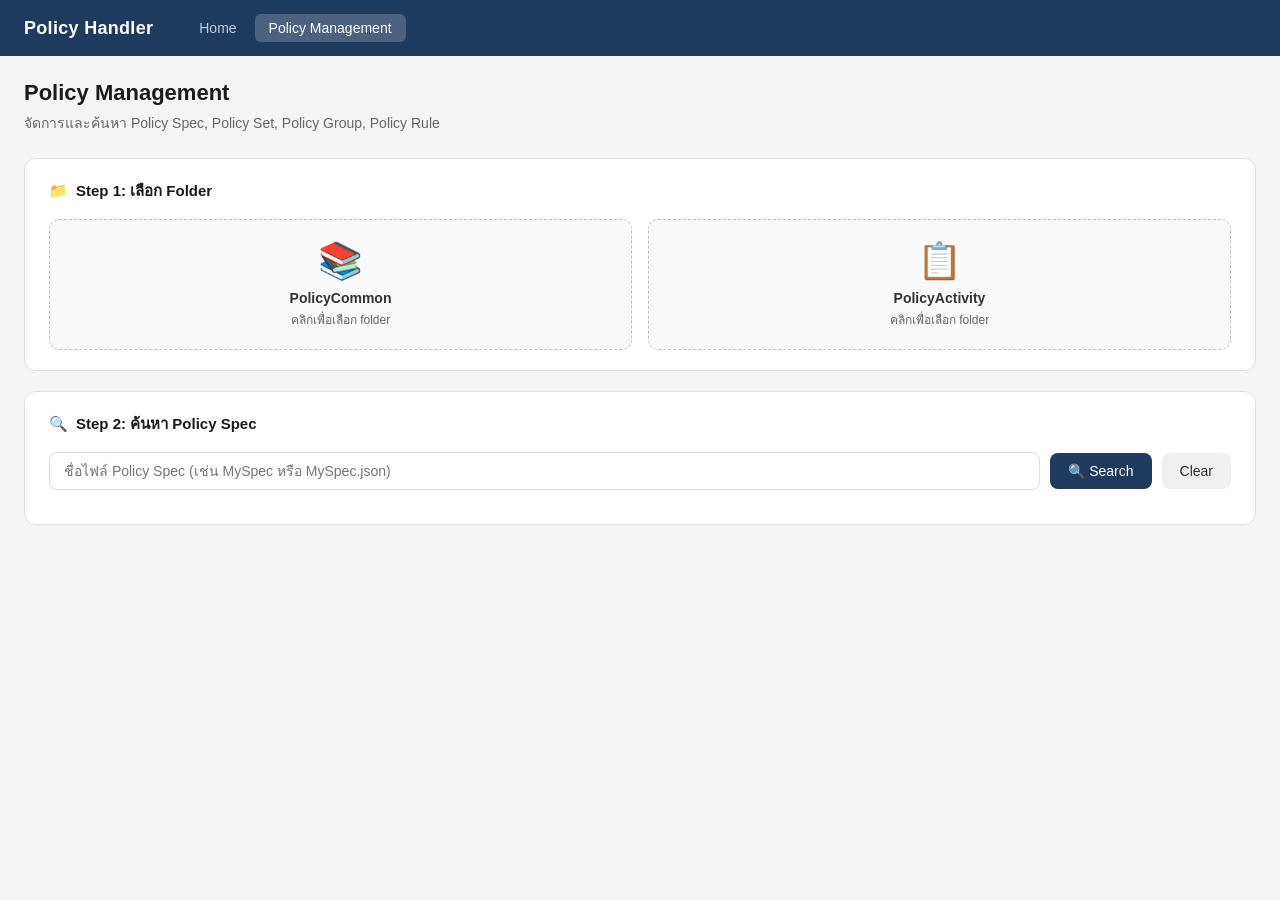
<file: src/main/resources/static/policy-management.html>
<!DOCTYPE html>
<html lang="th">
<head>
<meta charset="UTF-8">
<meta name="viewport" content="width=device-width, initial-scale=1.0">
<title>Policy Management</title>
<style>
  * { box-sizing: border-box; margin: 0; padding: 0; }
  body { font-family: -apple-system, BlinkMacSystemFont, 'Segoe UI', sans-serif; background: #f5f5f5; color: #1a1a1a; min-height: 100vh; }

  /* Layout */
  .app { display: flex; flex-direction: column; min-height: 100vh; }
  .navbar { background: #1e3a5f; color: white; padding: 0 24px; display: flex; align-items: center; height: 56px; gap: 32px; }
  .navbar-brand { font-size: 18px; font-weight: 600; letter-spacing: 0.3px; }
  .navbar-menu { display: flex; gap: 4px; }
  .nav-item { color: rgba(255,255,255,0.75); padding: 6px 14px; border-radius: 6px; cursor: pointer; font-size: 14px; transition: all 0.15s; border: none; background: none; }
  .nav-item:hover { background: rgba(255,255,255,0.1); color: white; }
  .nav-item.active { background: rgba(255,255,255,0.2); color: white; font-weight: 500; }

  .content { flex: 1; padding: 24px; max-width: 1400px; margin: 0 auto; width: 100%; }

  /* Cards */
  .card { background: white; border-radius: 12px; border: 0.5px solid #e0e0e0; padding: 20px 24px; margin-bottom: 20px; }
  .card-title { font-size: 15px; font-weight: 600; color: #1a1a1a; margin-bottom: 16px; display: flex; align-items: center; gap: 8px; }

  /* Folder browse section */
  .folder-grid { display: grid; grid-template-columns: 1fr 1fr; gap: 16px; }
  .folder-card { border: 1.5px dashed #c0c0c0; border-radius: 10px; padding: 20px; text-align: center; cursor: pointer; transition: all 0.2s; background: #fafafa; }
  .folder-card:hover { border-color: #1e3a5f; background: #f0f4fa; }
  .folder-card.loaded { border-style: solid; border-color: #2e7d32; background: #f1f8f1; }
  .folder-icon { font-size: 36px; margin-bottom: 8px; }
  .folder-name { font-size: 14px; font-weight: 600; color: #333; }
  .folder-status { font-size: 12px; color: #666; margin-top: 4px; }
  .folder-status.ok { color: #2e7d32; }
  input[type="file"] { display: none; }

  /* Search */
  .search-row { display: flex; gap: 10px; align-items: center; }
  .search-input { flex: 1; padding: 10px 14px; border: 1px solid #ddd; border-radius: 8px; font-size: 14px; outline: none; transition: border 0.15s; }
  .search-input:focus { border-color: #1e3a5f; }
  .btn { padding: 10px 18px; border-radius: 8px; border: none; cursor: pointer; font-size: 14px; font-weight: 500; transition: all 0.15s; }
  .btn-primary { background: #1e3a5f; color: white; }
  .btn-primary:hover { background: #16305a; }
  .btn-sm { padding: 6px 12px; font-size: 13px; }
  .btn-secondary { background: #f0f0f0; color: #333; }
  .btn-secondary:hover { background: #e0e0e0; }
  .btn-link { background: none; border: none; color: #1565c0; cursor: pointer; font-size: 13px; padding: 2px 4px; text-decoration: underline; font-weight: 500; }
  .btn-link:hover { color: #0d47a1; }

  /* Badge */
  .badge { display: inline-block; padding: 2px 8px; border-radius: 20px; font-size: 11px; font-weight: 600; }
  .badge-common { background: #e3f2fd; color: #1565c0; }
  .badge-activity { background: #fff3e0; color: #e65100; }

  /* JSON viewer */
  .json-viewer { background: #f8f9fa; border: 1px solid #e0e0e0; border-radius: 8px; padding: 16px; font-family: 'Consolas', 'Monaco', monospace; font-size: 13px; line-height: 1.7; overflow-x: auto; white-space: pre-wrap; word-break: break-all; }
  .json-key { color: #6f42c1; font-weight: 500; }
  .json-string { color: #032f62; }
  .json-number { color: #005cc5; }
  .json-bool { color: #e36209; }
  .json-null { color: #999; }
  .json-link { color: #1565c0; cursor: pointer; text-decoration: underline; font-weight: 600; background: #e8f4fd; padding: 0 3px; border-radius: 3px; }
  .json-link:hover { background: #bbdefb; }

  /* Breadcrumb */
  .breadcrumb { display: flex; align-items: center; gap: 6px; font-size: 13px; color: #666; margin-bottom: 16px; flex-wrap: wrap; }
  .breadcrumb-item { cursor: pointer; color: #1565c0; text-decoration: underline; }
  .breadcrumb-item:hover { color: #0d47a1; }
  .breadcrumb-sep { color: #bbb; }
  .breadcrumb-current { color: #333; font-weight: 500; }

  /* File info bar */
  .file-info { display: flex; align-items: center; gap: 10px; margin-bottom: 12px; padding: 10px 14px; background: #f0f4fa; border-radius: 8px; flex-wrap: wrap; }
  .file-name { font-size: 14px; font-weight: 600; color: #1a1a1a; }
  .file-path { font-size: 12px; color: #666; }

  /* Alert */
  .alert { padding: 12px 16px; border-radius: 8px; font-size: 14px; margin-bottom: 12px; }
  .alert-info { background: #e3f2fd; color: #1565c0; border: 1px solid #90caf9; }
  .alert-warning { background: #fff3e0; color: #e65100; border: 1px solid #ffcc02; }
  .alert-error { background: #ffebee; color: #c62828; border: 1px solid #ef9a9a; }
  .alert-success { background: #e8f5e9; color: #2e7d32; border: 1px solid #a5d6a7; }

  /* Section header */
  .section-header { font-size: 22px; font-weight: 600; color: #1a1a1a; margin-bottom: 6px; }
  .section-sub { font-size: 14px; color: #666; margin-bottom: 24px; }

  /* Tab */
  .tabs { display: flex; border-bottom: 1px solid #e0e0e0; margin-bottom: 20px; gap: 0; }
  .tab { padding: 10px 20px; cursor: pointer; font-size: 14px; color: #666; border-bottom: 2px solid transparent; transition: all 0.15s; }
  .tab.active { color: #1e3a5f; border-bottom-color: #1e3a5f; font-weight: 600; }
  .tab:hover { color: #1e3a5f; }

  /* Table */
  .result-table { width: 100%; border-collapse: collapse; font-size: 13px; }
  .result-table th { background: #f5f5f5; padding: 8px 12px; text-align: left; font-weight: 600; color: #555; border-bottom: 1px solid #e0e0e0; }
  .result-table td { padding: 8px 12px; border-bottom: 0.5px solid #f0f0f0; }
  .result-table tr:hover td { background: #fafafa; }

  /* Loading */
  .spinner { display: inline-block; width: 16px; height: 16px; border: 2px solid #ddd; border-top-color: #1e3a5f; border-radius: 50%; animation: spin 0.7s linear infinite; }
  @keyframes spin { to { transform: rotate(360deg); } }

  /* Empty state */
  .empty { text-align: center; padding: 48px 24px; color: #999; }
  .empty-icon { font-size: 48px; margin-bottom: 12px; }
  .empty-text { font-size: 15px; }

  .hidden { display: none !important; }
  .divider { height: 1px; background: #f0f0f0; margin: 16px 0; }
</style>
</head>
<body>
<div class="app">
  <nav class="navbar">
    <div class="navbar-brand">Policy Handler</div>
    <div class="navbar-menu">
      <button class="nav-item" onclick="showPage('home')">Home</button>
      <button class="nav-item active" onclick="showPage('policy')">Policy Management</button>
    </div>
  </nav>

  <div class="content">
    <!-- HOME PAGE -->
    <div id="page-home" class="hidden">
      <div class="section-header">Welcome</div>
      <div class="section-sub">Policy Handler System</div>
    </div>

    <!-- POLICY MANAGEMENT PAGE -->
    <div id="page-policy">
      <div class="section-header">Policy Management</div>
      <div class="section-sub">จัดการและค้นหา Policy Spec, Policy Set, Policy Group, Policy Rule</div>

      <!-- Step 1: Browse Folders -->
      <div class="card">
        <div class="card-title">
          <span>&#128193;</span> Step 1: เลือก Folder
        </div>
        <div class="folder-grid">
          <!-- PolicyCommon -->
          <div class="folder-card" id="fc-common" onclick="document.getElementById('input-common').click()">
            <input type="file" id="input-common" webkitdirectory multiple accept=".json" onchange="loadFolder('common', this)">
            <div class="folder-icon">&#128218;</div>
            <div class="folder-name">PolicyCommon</div>
            <div class="folder-status" id="status-common">คลิกเพื่อเลือก folder</div>
          </div>
          <!-- PolicyActivity -->
          <div class="folder-card" id="fc-activity" onclick="document.getElementById('input-activity').click()">
            <input type="file" id="input-activity" webkitdirectory multiple accept=".json" onchange="loadFolder('activity', this)">
            <div class="folder-icon">&#128203;</div>
            <div class="folder-name">PolicyActivity</div>
            <div class="folder-status" id="status-activity">คลิกเพื่อเลือก folder</div>
          </div>
        </div>
      </div>

      <!-- Step 2: Search -->
      <div class="card">
        <div class="card-title">
          <span>&#128269;</span> Step 2: ค้นหา Policy Spec
        </div>
        <div class="search-row">
          <input class="search-input" id="search-input" type="text" placeholder="ชื่อไฟล์ Policy Spec (เช่น MySpec หรือ MySpec.json)" onkeydown="if(event.key==='Enter')doSearch()">
          <button class="btn btn-primary" onclick="doSearch()">&#128269; Search</button>
          <button class="btn btn-secondary" onclick="clearAll()">Clear</button>
        </div>
        <div id="search-result" style="margin-top: 14px;"></div>
      </div>

      <!-- Viewer Area -->
      <div id="viewer-area" class="hidden">
        <!-- Breadcrumb -->
        <div class="card" style="padding: 14px 20px;">
          <div class="breadcrumb" id="breadcrumb"></div>
        </div>
        <!-- File View -->
        <div class="card" id="file-card">
          <div class="file-info" id="file-info-bar"></div>
          <div id="file-content"></div>
        </div>
      </div>
    </div>
  </div>
</div>

<script>
// ============================================================
// STATE
// ============================================================
const folders = { common: {}, activity: {} };
// folders[source][normalizedPath] = {name, content (text), parsed}
// normalizedPath: "CFS/Policy/Spec/MySpec.json" etc.

const breadcrumbStack = [];
// each: { label, type, fileName, source }

// ============================================================
// NAV
// ============================================================
function showPage(p) {
  document.querySelectorAll('[id^="page-"]').forEach(el => el.classList.add('hidden'));
  document.getElementById('page-' + p).classList.remove('hidden');
  document.querySelectorAll('.nav-item').forEach(el => el.classList.remove('active'));
  event.target.classList.add('active');
}

// ============================================================
// LOAD FOLDER
// ============================================================
function loadFolder(source, input) {
  const files = Array.from(input.files).filter(f => f.name.endsWith('.json'));
  folders[source] = {};
  files.forEach(file => {
    // file.webkitRelativePath e.g. "PolicyCommon/CFS/Policy/Spec/foo.json"
    const parts = file.webkitRelativePath.split('/');
    // Remove root folder (PolicyCommon or PolicyActivity)
    const rel = parts.slice(1).join('/');
    const reader = new FileReader();
    reader.onload = e => {
      try {
        folders[source][rel] = { name: file.name, content: e.target.result, parsed: JSON.parse(e.target.result) };
      } catch {
        folders[source][rel] = { name: file.name, content: e.target.result, parsed: null };
      }
    };
    reader.readAsText(file);
  });

  const card = document.getElementById('fc-' + source);
  const status = document.getElementById('status-' + source);
  card.classList.add('loaded');
  status.textContent = files.length + ' ไฟล์ JSON โหลดแล้ว';
  status.className = 'folder-status ok';
}

// ============================================================
// NORMALIZE PATH
// ============================================================
function normalizePath(p) {
  return p.replace(/\\/g, '/').toLowerCase();
}

function findFile(source, pathPatterns) {
  // pathPatterns: array of possible rel paths (case-insensitive match)
  const store = folders[source];
  for (const pattern of pathPatterns) {
    const normPattern = normalizePath(pattern);
    for (const key of Object.keys(store)) {
      if (normalizePath(key) === normPattern) {
        return { key, ...store[key] };
      }
    }
    // Try partial match: just filename in correct folder prefix
  }
  return null;
}

// ============================================================
// SEARCH POLICY SPEC
// ============================================================
function doSearch() {
  const raw = document.getElementById('search-input').value.trim();
  if (!raw) return;
  const fname = raw.endsWith('.json') ? raw : raw + '.json';
  const resultEl = document.getElementById('search-result');
  resultEl.innerHTML = '<div><span class="spinner"></span> กำลังค้นหา...</div>';

  setTimeout(() => {
    // Search in CFS, RFS sub-paths
    const subFolders = ['CFS', 'RFS'];
    const specRelPaths = subFolders.map(sf => `${sf}/Policy/Spec/${fname}`);
    
    let found = null, foundSource = null;
    for (const src of ['common', 'activity']) {
      const res = findFile(src, specRelPaths);
      if (res) { found = res; foundSource = src; break; }
    }

    if (!found) {
      resultEl.innerHTML = `<div class="alert alert-error">&#10060; ไม่พบไฟล์ "${fname}" ใน PolicyCommon และ PolicyActivity (CFS/Policy/Spec, RFS/Policy/Spec)</div>`;
      return;
    }

    const srcLabel = foundSource === 'common' ? 'PolicyCommon' : 'PolicyActivity';
    const badgeClass = foundSource === 'common' ? 'badge-common' : 'badge-activity';
    resultEl.innerHTML = `<div class="alert alert-success">&#10003; พบไฟล์ <strong>${found.name}</strong> จาก <span class="badge ${badgeClass}">${srcLabel}</span> (${found.key})</div>`;

    // Open viewer
    breadcrumbStack.length = 0;
    breadcrumbStack.push({ label: fname, type: 'spec', fileName: fname, source: foundSource, fileKey: found.key });
    renderViewer('spec', found, foundSource);
  }, 200);
}

function clearAll() {
  document.getElementById('search-input').value = '';
  document.getElementById('search-result').innerHTML = '';
  document.getElementById('viewer-area').classList.add('hidden');
  breadcrumbStack.length = 0;
}

// ============================================================
// VIEWER
// ============================================================
function renderViewer(type, fileObj, source) {
  document.getElementById('viewer-area').classList.remove('hidden');
  renderBreadcrumb();
  
  const srcLabel = source === 'common' ? 'PolicyCommon' : 'PolicyActivity';
  const badgeClass = source === 'common' ? 'badge-common' : 'badge-activity';

  document.getElementById('file-info-bar').innerHTML = `
    <div class="file-name">&#128196; ${fileObj.name}</div>
    <div class="file-path">${fileObj.key}</div>
    <span class="badge ${badgeClass}">${srcLabel}</span>
    <span style="font-size:11px; padding:2px 8px; background:#f0f0f0; border-radius:12px; color:#555; text-transform:uppercase;">${type}</span>
  `;

  const contentEl = document.getElementById('file-content');

  if (!fileObj.parsed) {
    contentEl.innerHTML = `<div class="alert alert-error">ไม่สามารถ parse JSON ได้</div><div class="json-viewer">${escapeHtml(fileObj.content)}</div>`;
    return;
  }

  // Render based on type
  if (type === 'spec') renderSpec(contentEl, fileObj.parsed, source);
  else if (type === 'set') renderSet(contentEl, fileObj.parsed, source);
  else if (type === 'group') renderGroup(contentEl, fileObj.parsed, source);
  else if (type === 'rule') renderRule(contentEl, fileObj.parsed, source);
  else renderGeneric(contentEl, fileObj.parsed);

  // Scroll to viewer
  document.getElementById('viewer-area').scrollIntoView({ behavior: 'smooth', block: 'start' });
}

// ============================================================
// SPEC RENDERER
// ============================================================
function renderSpec(el, json, source) {
  // Find policySetId fields
  const policySetIds = collectFields(json, 'policySetId');
  
  let html = renderJsonHtml(json, (key, val) => {
    if (key === 'policySetId' && typeof val === 'string') {
      return `<span class="json-link" onclick="openPolicySet('${escAttr(val)}', '${escAttr(source)}')">${escapeHtml(val)}</span>`;
    }
    return null;
  });

  let notice = '';
  if (policySetIds.length > 0) {
    notice = `<div class="alert alert-info" style="margin-bottom:12px;">&#128279; พบ <strong>policySetId</strong> ${policySetIds.length} รายการ — คลิกที่ค่าเพื่อเปิด Policy Set file</div>`;
  }

  el.innerHTML = notice + `<div class="json-viewer">${html}</div>`;
}

// ============================================================
// SET RENDERER
// ============================================================
function renderSet(el, json, source) {
  const groupIds = collectFieldsInKey(json, 'policyGroup', 'id');

  let html = renderJsonHtml(json, (key, val, parentKey) => {
    if (key === 'id' && parentKey === 'policyGroup' && typeof val === 'string') {
      return `<span class="json-link" onclick="openPolicyGroup('${escAttr(val)}', '${escAttr(source)}')">${escapeHtml(val)}</span>`;
    }
    return null;
  });

  let notice = '';
  if (groupIds.length > 0) {
    notice = `<div class="alert alert-info" style="margin-bottom:12px;">&#128279; พบ <strong>policyGroup.id</strong> ${groupIds.length} รายการ — คลิกที่ค่าเพื่อเปิด Policy Group file</div>`;
  }

  el.innerHTML = notice + `<div class="json-viewer">${html}</div>`;
}

// ============================================================
// GROUP RENDERER
// ============================================================
function renderGroup(el, json, source) {
  let html = renderJsonHtml(json, (key, val, parentKey) => {
    if (key === 'id' && parentKey === 'policyRule' && typeof val === 'string') {
      return `<span class="json-link" onclick="openPolicyRule('${escAttr(val)}', '${escAttr(source)}')">${escapeHtml(val)}</span>`;
    }
    return null;
  });

  const ruleIds = collectFieldsInKey(json, 'policyRule', 'id');
  let notice = '';
  if (ruleIds.length > 0) {
    notice = `<div class="alert alert-info" style="margin-bottom:12px;">&#128279; พบ <strong>policyRule.id</strong> ${ruleIds.length} รายการ — คลิกที่ค่าเพื่อเปิด Policy Rule file</div>`;
  }

  el.innerHTML = notice + `<div class="json-viewer">${html}</div>`;
}

// ============================================================
// RULE RENDERER
// ============================================================
function renderRule(el, json, source) {
  let html = renderJsonHtml(json, () => null);
  el.innerHTML = `<div class="json-viewer">${html}</div>`;
}

function renderGeneric(el, json) {
  el.innerHTML = `<div class="json-viewer">${renderJsonHtml(json, () => null)}</div>`;
}

// ============================================================
// OPEN HELPERS
// ============================================================
function openPolicySet(id, source) {
  const fname = id.endsWith('.json') ? id : id + '.json';
  const subFolders = ['CFS', 'RFS'];
  const paths = subFolders.map(sf => `${sf}/Policy/Set/${fname}`);

  let found = null, foundSource = null;
  for (const src of [source, source === 'common' ? 'activity' : 'common']) {
    const res = findFile(src, paths);
    if (res) { found = res; foundSource = src; break; }
  }
  // Also try without sub-folder
  if (!found) {
    for (const src of [source, source === 'common' ? 'activity' : 'common']) {
      const res = findFile(src, [`Policy/Set/${fname}`]);
      if (res) { found = res; foundSource = src; break; }
    }
  }

  if (!found) {
    alert(`ไม่พบไฟล์ PolicySet: "${fname}"\nค้นหาใน PolicyCommon\\Policy\\Set และ PolicyActivity\\Policy\\Set`);
    return;
  }
  breadcrumbStack.push({ label: fname, type: 'set', fileKey: found.key, source: foundSource });
  renderViewer('set', found, foundSource);
}

function openPolicyGroup(id, source) {
  const fname = id.endsWith('.json') ? id : id + '.json';
  const subFolders = ['CFS', 'RFS'];
  const paths = subFolders.map(sf => `${sf}/Policy/Group/${fname}`);

  let found = null, foundSource = null;
  for (const src of [source, source === 'common' ? 'activity' : 'common']) {
    const res = findFile(src, paths);
    if (res) { found = res; foundSource = src; break; }
  }
  if (!found) {
    for (const src of [source, source === 'common' ? 'activity' : 'common']) {
      const res = findFile(src, [`Policy/Group/${fname}`]);
      if (res) { found = res; foundSource = src; break; }
    }
  }

  if (!found) {
    alert(`ไม่พบไฟล์ PolicyGroup: "${fname}"`);
    return;
  }
  breadcrumbStack.push({ label: fname, type: 'group', fileKey: found.key, source: foundSource });
  renderViewer('group', found, foundSource);
}

function openPolicyRule(id, source) {
  const fname = id.endsWith('.json') ? id : id + '.json';
  const subFolders = ['CFS', 'RFS'];
  const paths = subFolders.map(sf => `${sf}/Policy/Rule/${fname}`);

  let found = null, foundSource = null;
  for (const src of [source, source === 'common' ? 'activity' : 'common']) {
    const res = findFile(src, paths);
    if (res) { found = res; foundSource = src; break; }
  }
  if (!found) {
    for (const src of [source, source === 'common' ? 'activity' : 'common']) {
      const res = findFile(src, [`Policy/Rule/${fname}`]);
      if (res) { found = res; foundSource = src; break; }
    }
  }

  if (!found) {
    alert(`ไม่พบไฟล์ PolicyRule: "${fname}"`);
    return;
  }
  breadcrumbStack.push({ label: fname, type: 'rule', fileKey: found.key, source: foundSource });
  renderViewer('rule', found, foundSource);
}

// ============================================================
// BREADCRUMB
// ============================================================
function renderBreadcrumb() {
  const el = document.getElementById('breadcrumb');
  let html = '';
  breadcrumbStack.forEach((item, i) => {
    if (i > 0) html += `<span class="breadcrumb-sep">&#8250;</span>`;
    if (i === breadcrumbStack.length - 1) {
      html += `<span class="breadcrumb-current">${escapeHtml(item.label)}</span>`;
    } else {
      html += `<span class="breadcrumb-item" onclick="breadcrumbNav(${i})">${escapeHtml(item.label)}</span>`;
    }
  });
  el.innerHTML = html;
}

function breadcrumbNav(idx) {
  breadcrumbStack.splice(idx + 1);
  const item = breadcrumbStack[idx];
  const store = folders[item.source];
  const fileObj = store[item.fileKey];
  if (fileObj) renderViewer(item.type, { ...fileObj, key: item.fileKey }, item.source);
}

// ============================================================
// JSON RENDERER (Pretty)
// ============================================================
function renderJsonHtml(val, resolver, indent = 0, parentKey = null) {
  const pad = '  '.repeat(indent);
  const pad1 = '  '.repeat(indent + 1);

  if (val === null) return `<span class="json-null">null</span>`;
  if (typeof val === 'boolean') return `<span class="json-bool">${val}</span>`;
  if (typeof val === 'number') return `<span class="json-number">${val}</span>`;
  if (typeof val === 'string') {
    const custom = resolver && resolver(parentKey, val, parentKey);
    if (custom) return `"${custom}"`;
    return `<span class="json-string">"${escapeHtml(val)}"</span>`;
  }
  if (Array.isArray(val)) {
    if (val.length === 0) return '[]';
    const items = val.map(item => `${pad1}${renderJsonHtml(item, resolver, indent + 1, parentKey)}`).join(',\n');
    return `[\n${items}\n${pad}]`;
  }
  if (typeof val === 'object') {
    const keys = Object.keys(val);
    if (keys.length === 0) return '{}';
    const items = keys.map(k => {
      const vRendered = renderJsonHtmlWithKey(k, val[k], resolver, indent + 1);
      return `${pad1}<span class="json-key">"${escapeHtml(k)}"</span>: ${vRendered}`;
    }).join(',\n');
    return `{\n${items}\n${pad}}`;
  }
  return escapeHtml(String(val));
}

function renderJsonHtmlWithKey(key, val, resolver, indent) {
  const pad = '  '.repeat(indent);
  const pad1 = '  '.repeat(indent + 1);

  if (val === null) return `<span class="json-null">null</span>`;
  if (typeof val === 'boolean') return `<span class="json-bool">${val}</span>`;
  if (typeof val === 'number') return `<span class="json-number">${val}</span>`;
  if (typeof val === 'string') {
    const custom = resolver && resolver(key, val, key);
    if (custom) return `"${custom}"`;
    return `<span class="json-string">"${escapeHtml(val)}"</span>`;
  }
  if (Array.isArray(val)) {
    if (val.length === 0) return '[]';
    const items = val.map(item => `${pad1}${renderJsonHtmlWithKey(key, item, resolver, indent + 1)}`).join(',\n');
    return `[\n${items}\n${pad}]`;
  }
  if (typeof val === 'object') {
    const keys = Object.keys(val);
    if (keys.length === 0) return '{}';
    const items = keys.map(k => {
      const vRendered = renderJsonHtmlWithKey(k, val[k], resolver, indent + 1);
      return `${'  '.repeat(indent + 1)}<span class="json-key">"${escapeHtml(k)}"</span>: ${vRendered}`;
    }).join(',\n');
    return `{\n${items}\n${pad}}`;
  }
  return escapeHtml(String(val));
}

// ============================================================
// COLLECT HELPERS
// ============================================================
function collectFields(obj, fieldName, results = []) {
  if (typeof obj !== 'object' || obj === null) return results;
  if (Array.isArray(obj)) { obj.forEach(item => collectFields(item, fieldName, results)); return results; }
  Object.keys(obj).forEach(k => {
    if (k === fieldName) results.push(obj[k]);
    else collectFields(obj[k], fieldName, results);
  });
  return results;
}

function collectFieldsInKey(obj, parentKey, childKey, inParent = false, results = []) {
  if (typeof obj !== 'object' || obj === null) return results;
  if (Array.isArray(obj)) { obj.forEach(item => collectFieldsInKey(item, parentKey, childKey, inParent, results)); return results; }
  Object.keys(obj).forEach(k => {
    const nowIn = k === parentKey ? true : inParent;
    if (nowIn && k === childKey) results.push(obj[k]);
    collectFieldsInKey(obj[k], parentKey, childKey, nowIn, results);
  });
  return results;
}

// ============================================================
// UTIL
// ============================================================
function escapeHtml(s) {
  return String(s).replace(/&/g,'&amp;').replace(/</g,'&lt;').replace(/>/g,'&gt;').replace(/"/g,'&quot;');
}
function escAttr(s) {
  return String(s).replace(/'/g, "\\'");
}
</script>
</body>
</html>
</file>
